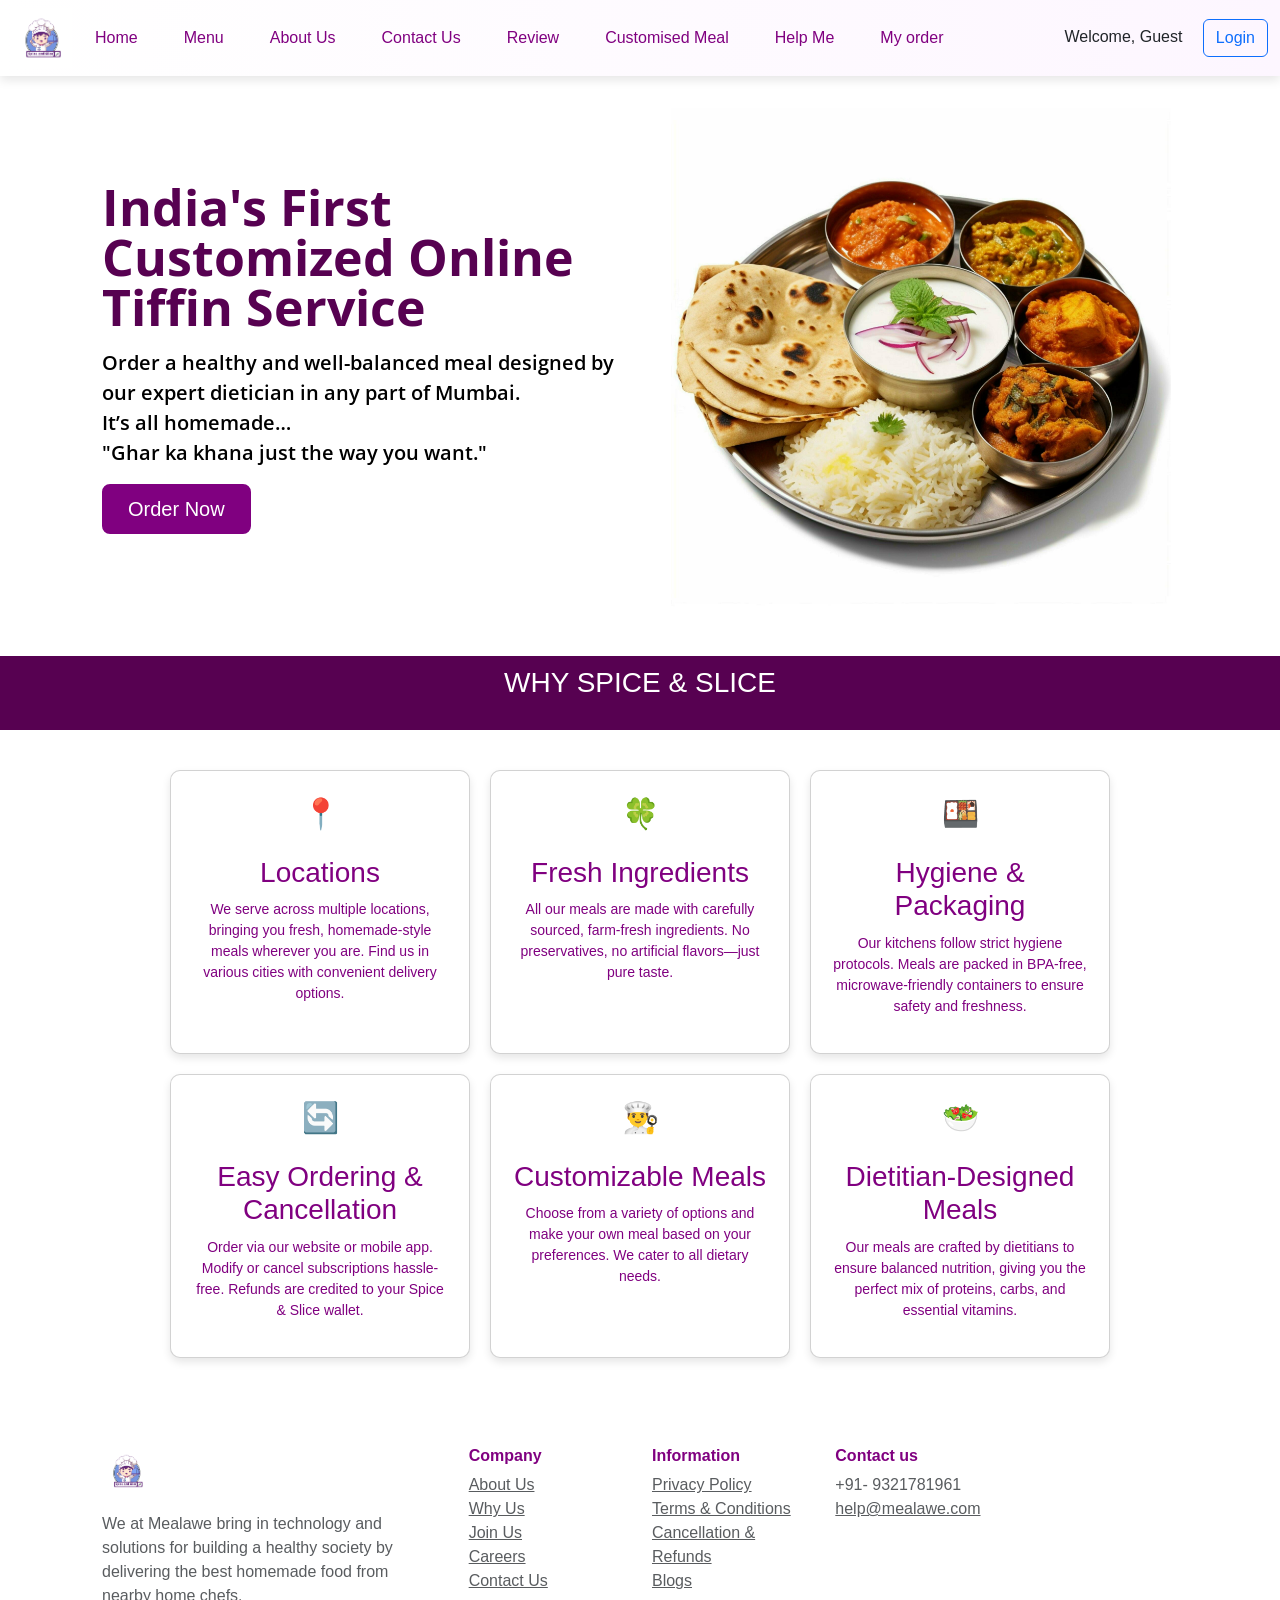
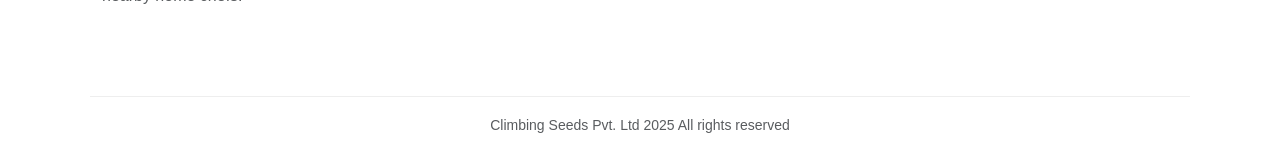
<file: index.html>
<!DOCTYPE html>
<html lang="en">
<head>
    <meta charset="UTF-8">
    <meta name="viewport" content="width=device-width, initial-scale=1.0">
    <title>Tiffin Service</title>
    <link rel="stylesheet" href="styles.css">
     <link rel="stylesheet" href="https://fonts.googleapis.com/css?family=Tangerine">
  
    <link href="https://cdn.jsdelivr.net/npm/bootstrap@5.3.3/dist/css/bootstrap.min.css" rel="stylesheet" integrity="sha384-QWTKZyjpPEjISv5WaRU9OFeRpok6YctnYmDr5pNlyT2bRjXh0JMhjY6hW+ALEwIH" crossorigin="anonymous">
    <script src="https://cdn.jsdelivr.net/npm/bootstrap@5.3.3/dist/js/bootstrap.bundle.min.js" integrity="sha384-YvpcrYf0tY3lHB60NNkmXc5s9fDVZLESaAA55NDzOxhy9GkcIdslK1eN7N6jIeHz" crossorigin="anonymous"></script>
    <link href="https://fonts.googleapis.com/css2?family=Poppins:wght@700&display=swap" rel="stylesheet">
    <link rel="preconnect" href="https://fonts.googleapis.com">
    <link rel="preconnect" href="https://fonts.gstatic.com" crossorigin>
    <link href="https://fonts.googleapis.com/css2?family=Open+Sans:ital,wght@0,300..800;1,300..800&display=swap" rel="stylesheet">
    <link rel="preconnect" href="https://fonts.googleapis.com">
    <link rel="preconnect" href="https://fonts.gstatic.com" crossorigin>
    <link href="https://fonts.googleapis.com/css2?family=Open+Sans:ital,wght@0,300..800;1,300..800&family=Roboto+Mono:ital,wght@0,100..700;1,100..700&display=swap" rel="stylesheet">
    <link rel="stylesheet" href="Aboutus.css">
  

 <style>
      body {
          overflow-x: hidden;
      }
      .custom-heading {
    font-family: 'Tangerine', sans-serif !important; /* Use the imported Google Font */
    color: purple !important; /* Change font color to purple */
    font-size: 50px;

}
      .welcome-container {
          position: fixed;
          top: 20%;
          left: -100%;
          font-size: 3rem;
          font-weight: bold;
          color: #FF6347;
          text-shadow: 0 0 10px #FFD700, 0 0 20px #FFD700;
          animation: slideIn 3s forwards, sparkle 2s infinite alternate;
          z-index: 9999;
      }

      #headline{
    color: #570151 !important;
    font-family: "Open Sans", sans-serif !important;


      }

      #description{
        color: #000000 !important;
        font-weight:600 !important;
        font-family: "Open Sans", sans-serif !important;

      }
    
.navbar-nav .nav-link {
    transition: all 0.3s ease-in-out; /* Smooth transition */
    padding: 8px 15px; /* Slightly increase padding for smoother effect */
    border-radius: 8px; /* Rounded corners for hover effect */
    font-weight: 500 !important;

}

.navbar-nav .nav-link:hover {
    background-color: #570151; /* Background color on hover */
    color: #fff !important; /* Text color on hover */
    transform: scale(1.1); /* Enlarges the link */
}
/* 
      @keyframes slideIn {
          to {
              left: 10%;
          }
      }

      @keyframes sparkle {
          0% {
              text-shadow: 0 0 5px #FFD700;
          }
          100% {
              text-shadow: 0 0 20px #FFD700, 0 0 40px #FFA500;
          }
      }

      .slide-in {
          opacity: 0;
          transform: translateX(-100px);
          animation: slideText 1s ease-out forwards;
      }

      @keyframes slideText {
          to {
              opacity: 1;
              transform: translateX(0);
          }
      } */
       .fixed-top{
        background-image:linear-gradient(to right, rgb(255, 255, 255), rgb(253, 246, 255));

       }
  </style>
</head>
<body>
 <!-- navbar -->
  <!-- Navbar -->
  <nav class="navbar navbar-expand-md navbar-dark bg-light fixed-top">
    <div class="container-fluid">
        <a class="logo"><img src="logo.png" alt="" class="img-fluid" height="50px"></a>
        <button class="navbar-toggler" type="button" data-bs-toggle="collapse" >
            <span class="navbar-toggler-icon"></span>
        </button>
        <div class="collapse navbar-collapse" id="navbarsExample04">
            <ul class="navbar-nav me-auto mb-2 mb-md-0">
                <li class="nav-item"><a class="nav-link" href="index.html">Home</a></li>
                <li class="nav-item"><a class="nav-link" href="fetch.php">Menu</a></li>
                <li class="nav-item"><a class="nav-link" href="#about">About Us</a></li>
                <li class="nav-item"><a class="nav-link" href="contactUs.html">Contact Us</a></li>
                <li class="nav-item"><a class="nav-link" href="save_review.php">Review</a></li>
                <li class="nav-item"><a class="nav-link" href="customised.php">Customised Meal</a></li>
                <li class="nav-item"><a class="nav-link" href="chatbot.html">Help Me</a></li>
                <li class="nav-item"><a class="nav-link" href="myorders.php">My order</a></li>

            </ul>
            <div id="user-info">
              <span id="user-name" class="me-3"></span>
              <a id="logout-btn" class="btn btn-outline-danger round-button" style="display: none; color: red !important" href="logout.php" >Logout</a>
              <button id="login-btn" class="btn btn-outline-primary round-button" onclick="location.href='login.html'">Login</button>
          </div>          
        </div>
    </div>
</nav>
  
  <!-- main -->

  <div class="container body-content">
    <div class="row flex-lg-row-reverse align-items-center g-5 py-5">
        <div class="col-10 col-sm-8 col-lg-6">
            <img src="mainpage.jpg" class="d-block mx-lg-auto img-fluid" alt="Tiffin Service" width="500" height="500">
        </div>
        <div class="col-lg-6">
            <h1 class="display-5 fw-bold text-body-emphasis lh-1 mb-3 custom-heading slide-in" id="headline">India's First Customized Online Tiffin Service</h1>
            <p class="lead custom-lead slide-in" id="description">Order a healthy and well-balanced meal designed by our expert dietician in any part of Mumbai. <br> It’s all homemade… <br>"Ghar ka khana just the way you want."</p>
            <div class="d-grid gap-2 d-md-flex justify-content-md-start slide-in">
                <button type="button" class="btn btn-primary btn-lg px-4 me-md-2">Order Now</button>
            </div>
        </div>
    </div>
</div>

<!-- Aboutus -->
<div class="top-banner3" id="about">
    <h2>WHY SPICE & SLICE</h2>
</div>
<section class="why-section">
    
    <div class="container">
        <div class="card">
            <div class="icon">📍</div>
            <h3>Locations</h3>
            <p>We serve across multiple locations, bringing you fresh, homemade-style meals wherever you are. Find us in various cities with convenient delivery options.</p>
        </div>
        <div class="card">
            <div class="icon">🍀</div>
            <h3>Fresh Ingredients</h3>
            <p>All our meals are made with carefully sourced, farm-fresh ingredients. No preservatives, no artificial flavors—just pure taste.</p>
        </div>
        <div class="card">
            <div class="icon">🍱</div>
            <h3>Hygiene & Packaging</h3>
            <p>Our kitchens follow strict hygiene protocols. Meals are packed in BPA-free, microwave-friendly containers to ensure safety and freshness.</p>
        </div>
        <div class="card">
            <div class="icon">🔄</div>
            <h3>Easy Ordering & Cancellation</h3>
            <p>Order via our website or mobile app. Modify or cancel subscriptions hassle-free. Refunds are credited to your Spice & Slice wallet.</p>
        </div>
        <div class="card">
            <div class="icon">👨‍🍳</div>
            <h3>Customizable Meals</h3>
            <p>Choose from a variety of options and make your own meal based on your preferences. We cater to all dietary needs.</p>
        </div>
        <div class="card">
            <div class="icon">🥗</div>
            <h3>Dietitian-Designed Meals</h3>
            <p>Our meals are crafted by dietitians to ensure balanced nutrition, giving you the perfect mix of proteins, carbs, and essential vitamins.</p>
        </div>
    </div>
</section>




<footer class="bg-white pt-5">
  <div class="container">
    <div class="row">
      <!-- Left Column: Logo + Short Description -->
      <div class="col-md-4 mb-4">
        <!-- Logo + Tagline -->
        <div class="d-flex align-items-center mb-3">
          <!-- Replace 'logo.png' with your actual logo path -->
          <img 
            src="logo.png" 
            alt="mealawe logo" 
            style="width: 50px; height: auto; margin-right: 10px;"
          />
          
        </div>

        <!-- Company Description -->
        <p class="text-muted" style="max-width: 300px;">
          We at Mealawe bring in technology and solutions for building a healthy society 
          by delivering the best homemade food from nearby home chefs.
        </p>

        <!-- Social Icons (optional) -->
        <div>
          <!-- Replace # with your social links -->
          <a href="#" class="text-muted me-3">
            <i class="fab fa-facebook-f"></i>
          </a>
          <a href="#" class="text-muted me-3">
            <i class="fab fa-twitter"></i>
          </a>
          <a href="#" class="text-muted me-3">
            <i class="fab fa-instagram"></i>
          </a>
          <a href="#" class="text-muted">
            <i class="fab fa-linkedin-in"></i>
          </a>
        </div>
      </div>

      <!-- Middle Column 1: Company Links -->
      <div class="col-md-2 mb-4">
        <h6 class="fw-bold" style="color: #333;">Company</h6>
        <ul class="list-unstyled">
          <li><a href="#" class="text-muted">About Us</a></li>
          <li><a href="#" class="text-muted">Why Us</a></li>
          <li><a href="#" class="text-muted">Join Us</a></li>
          <li><a href="#" class="text-muted">Careers</a></li>
          <li><a href="#" class="text-muted">Contact Us</a></li>
          
        </ul>
      </div>

      <!-- Middle Column 2: Information -->
      <div class="col-md-2 mb-4">
        <h6 class="fw-bold" style="color: #333;">Information</h6>
        <ul class="list-unstyled">
          <li><a href="#" class="text-muted">Privacy Policy</a></li>
          <li><a href="#" class="text-muted">Terms &amp; Conditions</a></li>
          <li><a href="#" class="text-muted">Cancellation &amp; Refunds</a></li>
          <li><a href="#" class="text-muted">Blogs</a></li>
        </ul>
      </div>

      <!-- Middle Column 3: Contact Us -->
      <div class="col-md-2 mb-4">
        <h6 class="fw-bold" style="color: #333;">Contact us</h6>
        <ul class="list-unstyled">
          <li class="text-muted">+91- 9321781961</li>
          <li>
            <a href="" class="text-muted">
              help@mealawe.com
            </a>
          </li>
        </ul>
      </div>

      

    <!-- Footer Bottom -->
    <div class="text-center py-3 mt-4" style="border-top: 1px solid #eee;">
      <small class="text-muted">
        Climbing Seeds Pvt. Ltd 2025 All rights reserved
      </small>
    </div>
  </div>

  
</footer>
<script type="module">
  document.addEventListener("DOMContentLoaded", async () => {
    const userInfo = await fetchUserDetails();
    const userNameElement = document.getElementById("user-name");
    const loginBtn = document.getElementById("login-btn");
    const logoutBtn = document.getElementById("logout-btn");

    // If the user is logged in, show their name, otherwise show "Guest"
    if (userInfo && userInfo.name) {
      userNameElement.textContent = `Welcome, ${userInfo.name}`;
      loginBtn.style.display = 'none';
      logoutBtn.style.display = 'inline-block';
    } else {
      userNameElement.textContent = "Welcome, Guest";
      loginBtn.style.display = 'inline-block';
      logoutBtn.style.display = 'none';
    }

    // Logout functionality
    logoutBtn.addEventListener("click", () => {
      clearUserSession();
      window.location.href = "login.html"; // Redirect to login page after logout
    });
  });

  // Function to fetch user details from the backend (getUserDetails.php)
  async function fetchUserDetails() {
    try {
      const response = await fetch('getUserDetails.php');
      const data = await response.json();
      return data;
    } catch (error) {
      console.error('Error fetching user details:', error);
      return null;
    }
  }

  // Utility to clear session (logout action)
  function clearUserSession() {
    localStorage.removeItem("user");
  }
</script>
</body>
</html>
</file>
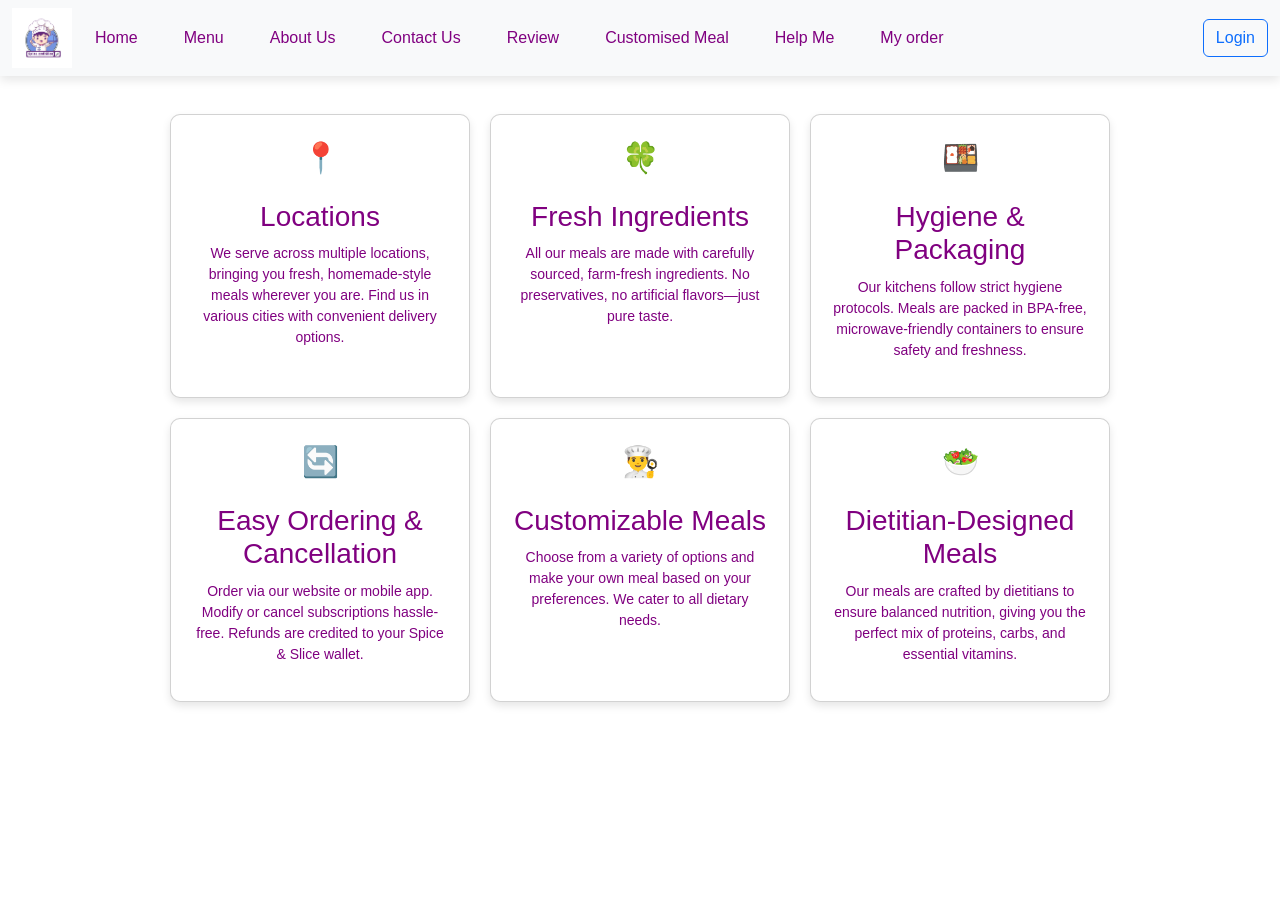
<file: aboutUs.html>
<!DOCTYPE html>
<html lang="en">
<head>
    <meta charset="UTF-8">
    <meta name="viewport" content="width=device-width, initial-scale=1.0">
    <title>Tiffin Service</title>
    <link rel="stylesheet" href="styles.css">
    <link href="https://cdn.jsdelivr.net/npm/bootstrap@5.3.3/dist/css/bootstrap.min.css" rel="stylesheet" integrity="sha384-QWTKZyjpPEjISv5WaRU9OFeRpok6YctnYmDr5pNlyT2bRjXh0JMhjY6hW+ALEwIH" crossorigin="anonymous">
    <script src="https://cdn.jsdelivr.net/npm/bootstrap@5.3.3/dist/js/bootstrap.bundle.min.js" integrity="sha384-YvpcrYf0tY3lHB60NNkmXc5s9fDVZLESaAA55NDzOxhy9GkcIdslK1eN7N6jIeHz" crossorigin="anonymous"></script>
    <link rel="stylesheet" href="Aboutus.css">
</head>
<body>

    <nav class="navbar navbar-expand-md navbar-dark bg-light fixed-top">
        <div class="container-fluid">
            <a class="logo"><img src="logo.png" alt="" class="img-fluid" height="50px"></a>
            <button class="navbar-toggler" type="button" data-bs-toggle="collapse" >
                <span class="navbar-toggler-icon"></span>
            </button>
            <div class="collapse navbar-collapse" id="navbarsExample04">
                <ul class="navbar-nav me-auto mb-2 mb-md-0">
                    <li class="nav-item"><a class="nav-link" href="index.html">Home</a></li>
                    <li class="nav-item"><a class="nav-link" href="fetch.php">Menu</a></li>
                    <li class="nav-item"><a class="nav-link" href="aboutUs.html">About Us</a></li>
                    <li class="nav-item"><a class="nav-link" href="contactUs.html">Contact Us</a></li>
                    <li class="nav-item"><a class="nav-link" href="save_review.php">Review</a></li>
                    <li class="nav-item"><a class="nav-link" href="customised.php">Customised Meal</a></li>
                    <li class="nav-item"><a class="nav-link" href="chatbot.html">Help Me</a></li>
                    <li class="nav-item"><a class="nav-link" href="myorders.php">My order</a></li>
    
                </ul>
                <div id="user-info">
                  <span id="user-name" class="me-3"></span>
                  <a id="logout-btn" class="btn btn-outline-danger round-button" style="display: none; color: red !important" href="logout.php" >Logout</a>
                  <button id="login-btn" class="btn btn-outline-primary round-button" onclick="location.href='login.html'">Login</button>
              </div>          
            </div>
        </div>
    </nav>
<!-- Third page -->
<div class="top-banner3" id="page3">
    <h2>WHY SPICE & SLICE</h2>
</div>
<section class="why-section">
    
    <div class="container">
        <div class="card">
            <div class="icon">📍</div>
            <h3>Locations</h3>
            <p>We serve across multiple locations, bringing you fresh, homemade-style meals wherever you are. Find us in various cities with convenient delivery options.</p>
        </div>
        <div class="card">
            <div class="icon">🍀</div>
            <h3>Fresh Ingredients</h3>
            <p>All our meals are made with carefully sourced, farm-fresh ingredients. No preservatives, no artificial flavors—just pure taste.</p>
        </div>
        <div class="card">
            <div class="icon">🍱</div>
            <h3>Hygiene & Packaging</h3>
            <p>Our kitchens follow strict hygiene protocols. Meals are packed in BPA-free, microwave-friendly containers to ensure safety and freshness.</p>
        </div>
        <div class="card">
            <div class="icon">🔄</div>
            <h3>Easy Ordering & Cancellation</h3>
            <p>Order via our website or mobile app. Modify or cancel subscriptions hassle-free. Refunds are credited to your Spice & Slice wallet.</p>
        </div>
        <div class="card">
            <div class="icon">👨‍🍳</div>
            <h3>Customizable Meals</h3>
            <p>Choose from a variety of options and make your own meal based on your preferences. We cater to all dietary needs.</p>
        </div>
        <div class="card">
            <div class="icon">🥗</div>
            <h3>Dietitian-Designed Meals</h3>
            <p>Our meals are crafted by dietitians to ensure balanced nutrition, giving you the perfect mix of proteins, carbs, and essential vitamins.</p>
        </div>
    </div>
</section>
</file>
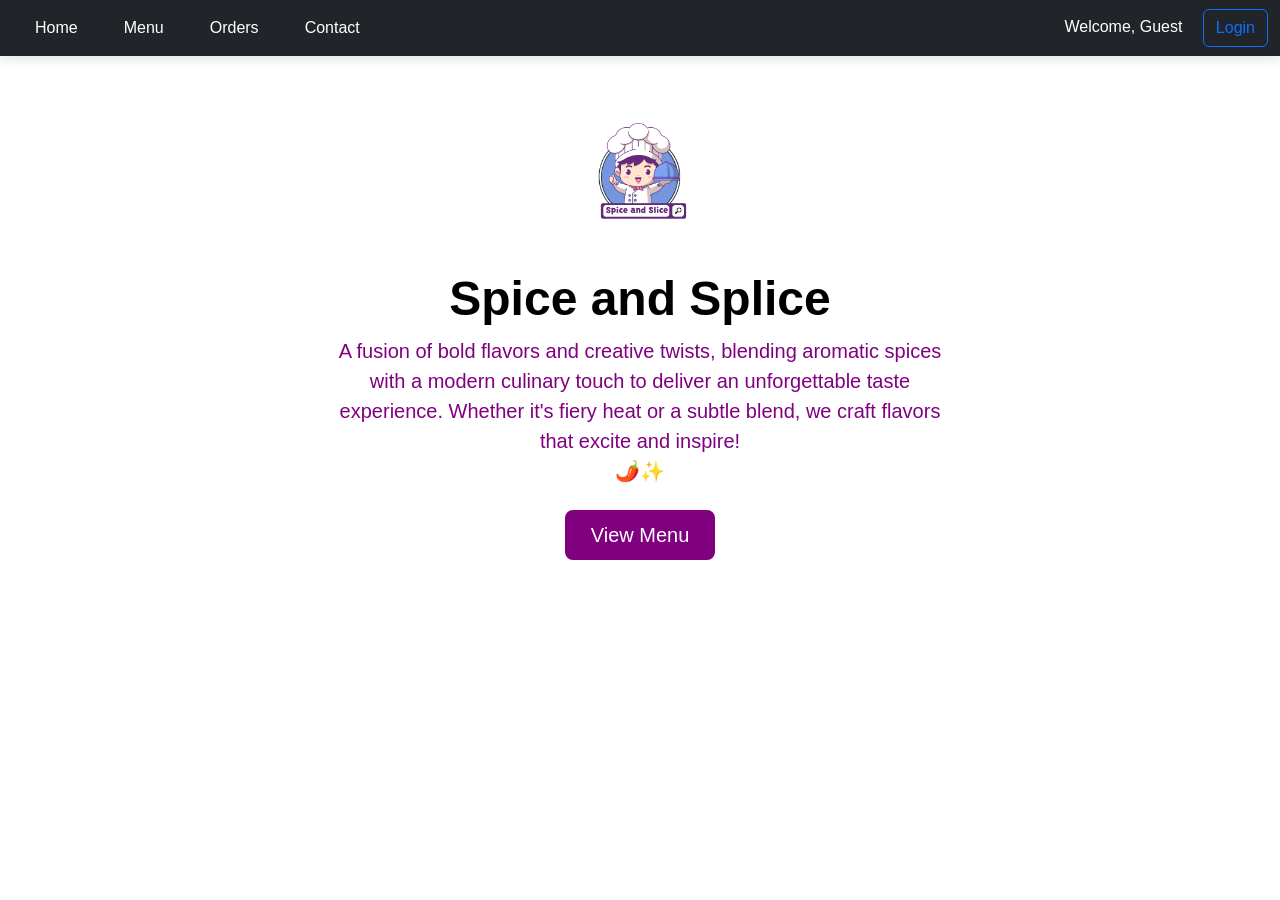
<file: admin.html>
<!DOCTYPE html>
<html lang="en">
<head>
    <meta charset="UTF-8">
    <meta name="viewport" content="width=device-width, initial-scale=1.0">
    <title>admin</title>
    <link href="https://cdn.jsdelivr.net/npm/bootstrap@5.3.3/dist/css/bootstrap.min.css" rel="stylesheet" integrity="sha384-QWTKZyjpPEjISv5WaRU9OFeRpok6YctnYmDr5pNlyT2bRjXh0JMhjY6hW+ALEwIH" crossorigin="anonymous">
    <link rel="stylesheet" href="styles.css">
    <style>
     .navbar-nav .nav-link {
    color: #fff !important; /* Text color changed to white */
    transition: all 0.3s ease-in-out;
    padding: 8px 15px;
    border-radius: 8px;
    font-weight: 500 !important;
}

.navbar-nav .nav-link:hover {
    background-color: #570151; /* Background color on hover */
    color: #fff !important; /* Text color remains white on hover */
    transform: scale(1.1);
}

li {
    color: #fff !important; /* Ensures list items also remain white */
}
#user-name {
    color: #fff !important;  /* Text color changed to white */
    font-weight: 500;        /* Slightly bold for better visibility */
}

    </style>
</head>
<body>
  <nav class="navbar navbar-expand-md navbar-dark bg-dark fixed-top">
    <div class="container-fluid">
        <button class="navbar-toggler" type="button" data-bs-toggle="collapse" >
            <span class="navbar-toggler-icon"></span>
        </button>
        <div class="collapse navbar-collapse" id="navbarsExample04">
            <ul class="navbar-nav me-auto mb-2 mb-md-0">
                <li class="nav-item"><a class="nav-link" href="index.html">Home</a></li>
                <li class="nav-item"><a class="nav-link" href="imageup.html">Menu</a></li>
                <li class="nav-item"><a class="nav-link" href="orderDetails.php"> Orders</a></li>
                <li class="nav-item"><a class="nav-link" href="displayContact.php"> Contact </a></li>



            </ul>
            <div id="user-info">
              <span id="user-name" class="me-3"></span>
              <a id="logout-btn" class="btn btn-outline-danger round-button" style="display: none; color: red !important" href="logout.php" >Logout</a>
              <button id="login-btn" class="btn btn-outline-primary round-button" onclick="location.href='login.html'">Login</button>
          </div>          
        </div>
    </div>
</nav>

      <div class="px-4 py-5 my-5 text-center">
        <img class="d-block mx-auto mb-4" src="logo.png" alt="" width="150" height="150">
        <h1 class="display-5 fw-bold text-body-emphasis">Spice and Splice</h1>
        <div class="col-lg-6 mx-auto">
          <p class="lead mb-4"> A fusion of bold flavors and creative twists, blending aromatic spices with a modern culinary touch to deliver an unforgettable taste experience. Whether it's fiery heat or a subtle blend, we craft flavors that excite and inspire! <br> 🌶️✨</p>
          <div class="d-grid gap-2 d-sm-flex justify-content-sm-center">
            <a type="button" class="btn btn-primary btn-lg px-4 gap-3" href="imageup.html">View Menu</a>
          </div>
        </div>
      </div>
      <script src="https://cdn.jsdelivr.net/npm/bootstrap@5.3.3/dist/js/bootstrap.bundle.min.js" integrity="sha384-YvpcrYf0tY3lHB60NNkmXc5s9fDVZLESaAA55NDzOxhy9GkcIdslK1eN7N6jIeHz" crossorigin="anonymous"></script>
      <script type="module">
        document.addEventListener("DOMContentLoaded", async () => {
          const userInfo = await fetchUserDetails();
          const userNameElement = document.getElementById("user-name");
          const loginBtn = document.getElementById("login-btn");
          const logoutBtn = document.getElementById("logout-btn");
      
          // If the user is logged in, show their name, otherwise show "Guest"
          if (userInfo && userInfo.name) {
            userNameElement.textContent = `Welcome, ${userInfo.name}`;
            loginBtn.style.display = 'none';
            logoutBtn.style.display = 'inline-block';
          } else {
            userNameElement.textContent = "Welcome, Guest";
            loginBtn.style.display = 'inline-block';
            logoutBtn.style.display = 'none';
          }
      
          // Logout functionality
          logoutBtn.addEventListener("click", () => {
            clearUserSession();
            window.location.href = "login.html"; // Redirect to login page after logout
          });
        });
      
        // Function to fetch user details from the backend (getUserDetails.php)
        async function fetchUserDetails() {
          try {
            const response = await fetch('getUserDetails.php');
            const data = await response.json();
            return data;
          } catch (error) {
            console.error('Error fetching user details:', error);
            return null;
          }
        }
      
        // Utility to clear session (logout action)
        function clearUserSession() {
          localStorage.removeItem("user");
        }
      </script>
    </body>
</html>
</file>
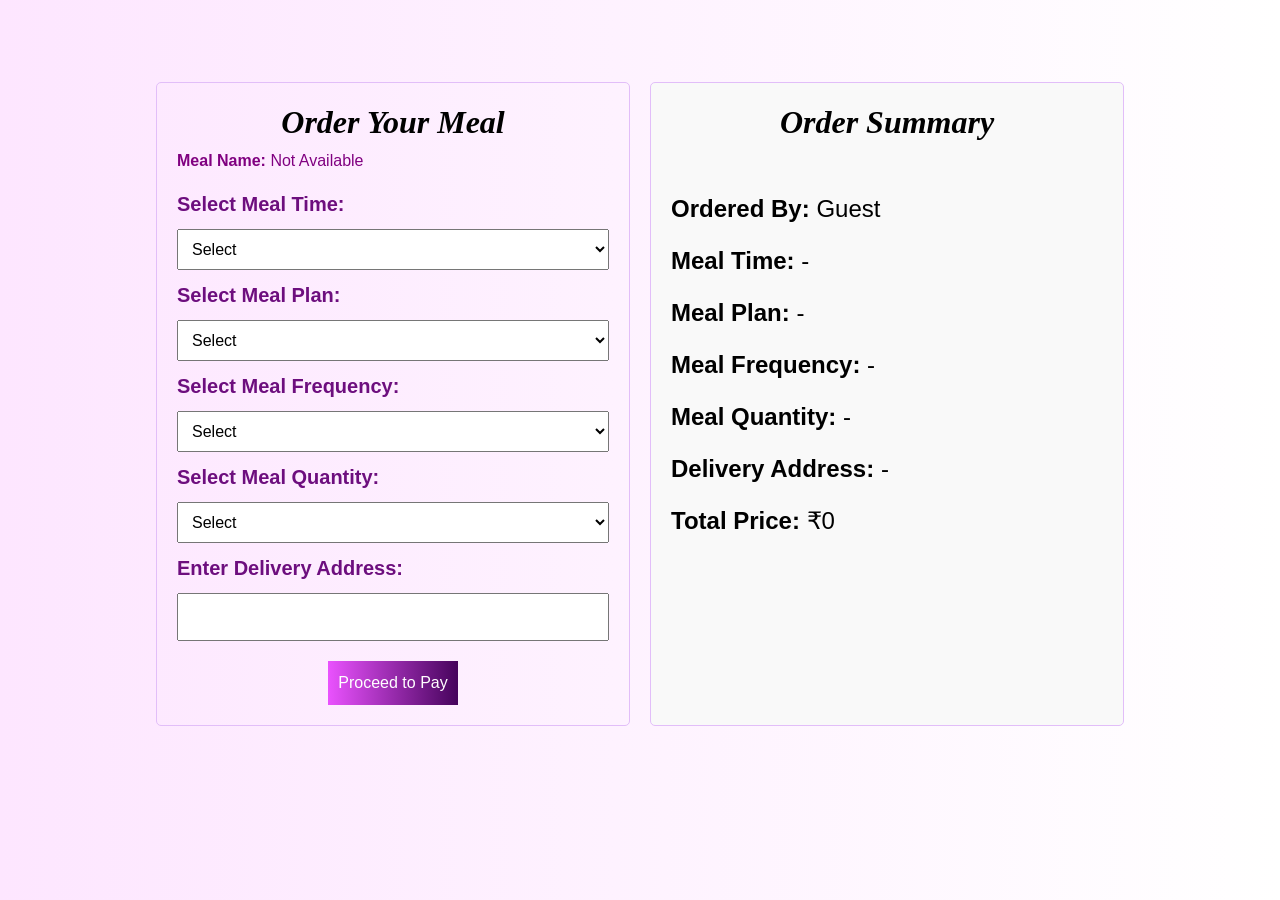
<file: mealorder.html>
<!DOCTYPE html>
<html lang="en">
<head>
    <meta charset="UTF-8">
    <meta name="viewport" content="width=device-width, initial-scale=1.0">
    <title>Meal Order</title>
    <link rel="stylesheet" href="styles.css">
    <link href="https://cdn.jsdelivr.net/npm/bootstrap@5.3.3/dist/css/bootstrap.min.css" rel="stylesheet" integrity="sha384-QWTKZyjpPEjISv5WaRU9OFeRpok6YctnYmDr5pNlyT2bRjXh0JMhjY6hW+ALEwIH" crossorigin="anonymous">
    <script src="https://cdn.jsdelivr.net/npm/bootstrap@5.3.3/dist/js/bootstrap.bundle.min.js" integrity="sha384-YvpcrYf0tY3lHB60NNkmXc5s9fDVZLESaAA55NDzOxhy9GkcIdslK1eN7N6jIeHz" crossorigin="anonymous"></script>

    <style>
        body { font-family: Arial, sans-serif; display: flex; justify-content: center; padding: 20px; background-image: linear-gradient(to left, white,rgb(253, 230, 255)); }
        .container { display: flex; width: 80%; gap: 20px; }
        .form-container, .summary-container { flex: 1; padding: 20px; border: 1px solid #e2bef9; border-radius: 5px; box-shadow: #050006 5px ; }
        .summary-container { background: #f9f9f9; }
        .summary-container p { font-size: x-large; }
        .summary-container .items { margin-top: 50px; }
        select, input { width: 100%; padding: 10px; margin: 10px 0; }
        button { padding: 10px; background: blue; color: white; border: none; cursor: pointer; }
        .top-container { margin-top: 5% !important; }
        .buttonL { margin-top: 10px; background-image: linear-gradient(to right, #ea52fe, #46045c); }
        h2 { color: #000000 !important; font-style: italic; font-family: Cambria, Cochin, Georgia, Times, 'Times New Roman', serif; font-weight: 800 !important; }
        label { color: #6d0e7e !important; font-weight: 600;font-size: 20px; }
        .items p{ color: #000000 !important; font-family: 'Trebuchet MS', 'Lucida Sans Unicode', 'Lucida Grande', 'Lucida Sans', Arial, sans-serif !important;}
    </style>
</head>
<body>
    <div class="container top-container">
        <div class="form-container">
            <h2>Order Your Meal</h2>
            <p><strong>Meal Name:</strong> <span id="mealName">-</span></p>
            <form id="mealOrderForm" action="payscript.php" method="POST">
                <input type="hidden" id="amount" name="amount" value="0"> 
                <input type="hidden" id="mealNameInput" name="mealName" value="">
                <input type="hidden" id="usernameInput" name="username" value="">

                <label>Select Meal Time:</label>
                <select id="mealTime" name="mealTime" required onchange="updateSummary()">
                    <option value="">Select</option>
                    <option value="Lunch">Lunch</option>
                    <option value="Dinner">Dinner</option>
                </select>

                <label>Select Meal Plan:</label>
                <select id="mealPlan" name="mealPlan" required onchange="updateSummary()">
                    <option value="">Select</option>
                    <option value="3 Days">3 Days</option>
                    <option value="1 Week">1 Week</option>
                    <option value="2 Weeks">2 Weeks</option>
                    <option value="1 Month">1 Month</option>
                </select>

                <label>Select Meal Frequency:</label>
                <select id="mealFrequency" name="mealFrequency" required onchange="updateSummary()">
                    <option value="">Select</option>
                    <option value="Monday to Friday">Monday to Friday</option>
                    <option value="Monday to Saturday">Monday to Saturday</option>
                </select>

                <label>Select Meal Quantity:</label>
                <select id="mealQuantity" name="mealQuantity" required onchange="updateSummary()">
                    <option value="">Select</option>
                    <option value="1">1</option>
                    <option value="2">2</option>
                    <option value="3">3</option>
                </select>
                <label>Enter Delivery Address:</label>
<input type="text" id="addressInput" name="address" required onchange="updateSummary()">

                <center>
                    <button type="submit" class="buttonL">Proceed to Pay</button>
                </center>
            </form>
        </div>

        <div class="summary-container">
            <h2>Order Summary</h2>
            <div class="items">
                <p><strong>Ordered By:</strong> <span id="username">-</span></p>
                <p><strong>Meal Time:</strong> <span id="summaryMealTime">-</span></p>
                <p><strong>Meal Plan:</strong> <span id="summaryMealPlan">-</span></p>
                <p><strong>Meal Frequency:</strong> <span id="summaryMealFrequency">-</span></p>
                <p><strong>Meal Quantity:</strong> <span id="summaryMealQuantity">-</span></p>
                <p><strong>Delivery Address:</strong> <span id="summaryAddress">-</span></p>
                <p><strong>Total Price:</strong> ₹<span id="totalPrice">0</span></p>
            </div>
        </div>
    </div>

    <script>
        function loadMealData() {
            const urlParams = new URLSearchParams(window.location.search);
            const mealName = urlParams.get('name') || "Not Available";
            const username = urlParams.get('username') || "Guest";

            document.getElementById('mealName').textContent = mealName;
            document.getElementById('mealNameInput').value = mealName;
            document.getElementById('username').textContent = username;
            document.getElementById('usernameInput').value = username;
        }

        function updateSummary() {
            document.getElementById('summaryMealTime').textContent = document.getElementById('mealTime').value || "-";
            document.getElementById('summaryMealPlan').textContent = document.getElementById('mealPlan').value || "-";
            document.getElementById('summaryMealFrequency').textContent = document.getElementById('mealFrequency').value || "-";
            document.getElementById('summaryMealQuantity').textContent = document.getElementById('mealQuantity').value || "-";
            document.getElementById('summaryAddress').textContent = document.getElementById('addressInput').value || "-";

            updatePrice();
        }

        function updatePrice() {
            const urlParams = new URLSearchParams(window.location.search);
            const mealPlan = document.getElementById('mealPlan').value;
            const quantity = parseInt(document.getElementById('mealQuantity').value) || 1;

            const planPrices = {
                "3 Days": urlParams.get('threeday'),
                "1 Week": urlParams.get('oneweek'),
                "2 Weeks": urlParams.get('twoweek'),
                "1 Month": urlParams.get('onemonth')
            };

            const pricePerPlan = parseFloat(planPrices[mealPlan]) || 0;
            const totalPrice = pricePerPlan * quantity;

            document.getElementById('totalPrice').textContent = totalPrice;
            document.getElementById('amount').value = totalPrice;
        }

        window.onload = function () {
            loadMealData();
        };
    </script>
</body>
</html>
</file>
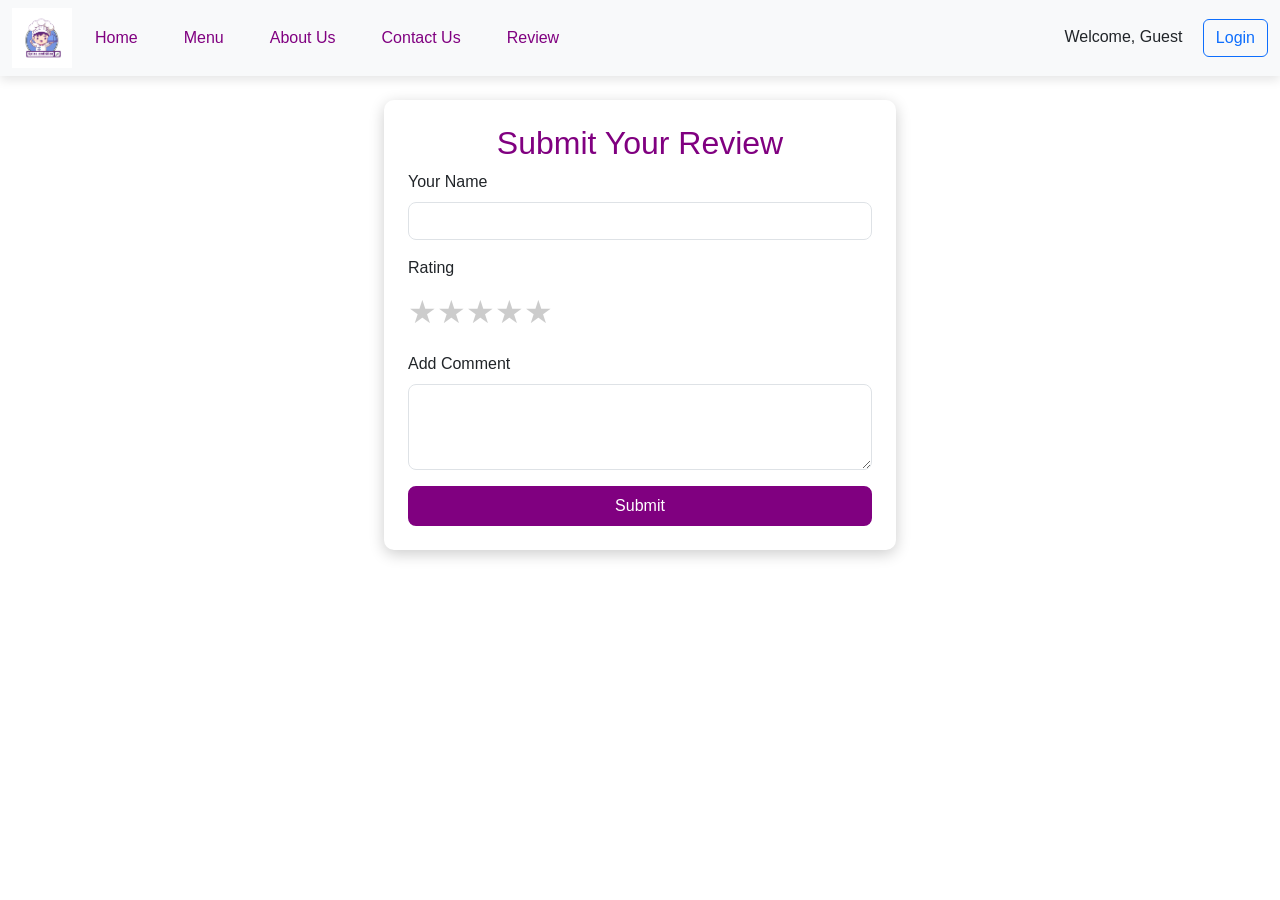
<file: review.html>
<!DOCTYPE html>
<html lang="en">
<head>
    <meta charset="UTF-8">
    <meta name="viewport" content="width=device-width, initial-scale=1.0">
    <title>Tiffin Service</title>
    <link rel="stylesheet" href="styles.css">
    <link href="https://cdn.jsdelivr.net/npm/bootstrap@5.3.3/dist/css/bootstrap.min.css" rel="stylesheet">
    <script src="https://cdn.jsdelivr.net/npm/bootstrap@5.3.3/dist/js/bootstrap.bundle.min.js"></script>
    <style>
        body {
            overflow-x: hidden;
        }

        .review-container {
            display: flex;
            flex-direction: row;
            gap: 2rem;
            margin-top: 100px;
        }

        .review-form, .review-display {
            flex: 1;
            box-shadow: 0 4px 15px rgba(0, 0, 0, 0.2);
            padding: 1.5rem;
            border-radius: 10px;
        }

        .review-form {
    position: fixed;
    left: 50%;
    transform: translateX(-50%);
    width: 40%;
    align-items: center;
    justify-content: center;
}


        .review-display {
            margin-left: 45%;
            margin-right: 2rem;
        }

        @media (max-width: 768px) {
            .review-container {
                flex-direction: column;
            }

            .review-form, .review-display {
                position: relative;
                width: 100%;
                margin-left: 0;
                margin-right: 0;
            }
        }

        .stars {
            display: flex;
            cursor: pointer;
        }

        .star {
            font-size: 2rem;
            color: #ccc;
        }

        .star.active {
            color: #FFD700;
        }

        .form-control {
            border-radius: 8px;
        }

        .btn-primary {
            display: block;
            width: 100%;
            border-radius: 8px;
        }
    </style>
</head>
<body>

    <nav class="navbar navbar-expand-md navbar-dark bg-light fixed-top">
        <div class="container-fluid">
            <a class="logo"><img src="logo.png" alt="" class="img-fluid" height="50px"></a>
            <button class="navbar-toggler" type="button" data-bs-toggle="collapse" >
                <span class="navbar-toggler-icon"></span>
            </button>
            <div class="collapse navbar-collapse" id="navbarsExample04">
                <ul class="navbar-nav me-auto mb-2 mb-md-0">
                    <li class="nav-item"><a class="nav-link" href="index.html">Home</a></li>
                    <li class="nav-item"><a class="nav-link" href="fetch.php">Menu</a></li>
                    <li class="nav-item"><a class="nav-link" href="#about">About Us</a></li>
                    <li class="nav-item"><a class="nav-link" href="contactUs.html">Contact Us</a></li>
                    <li class="nav-item"><a class="nav-link" href="save_review.php">Review</a></li>
                </ul>
                <div id="user-info">
                  <span id="user-name" class="me-3"></span>
                  <a id="logout-btn" class="btn btn-outline-danger round-button" style="display: none; color: red !important" href="logout.php" >Logout</a>
                  <button id="login-btn" class="btn btn-outline-primary round-button" onclick="location.href='login.html'">Login</button>
              </div>          
            </div>
        </div>
    </nav>

<div class="review-container">
    <div class="review-form">
        <h2>Submit Your Review</h2>
        <form id="reviewForm" method="POST" action="save_review.php">
            <div class="mb-3">
                <label for="userName" class="form-label">Your Name</label>
                <input type="text" id="userName" class="form-control" name="name" required>
            </div>
            <div class="mb-3">
                <label class="form-label">Rating</label>
                <div class="stars" id="star-rating">
                    <span class="star">&#9733;</span>
                    <span class="star">&#9733;</span>
                    <span class="star">&#9733;</span>
                    <span class="star">&#9733;</span>
                    <span class="star">&#9733;</span>
                </div>
                <input type="hidden" id="rating" name="rating">
            </div>
            <div class="mb-3">
                <label for="comment" class="form-label">Add Comment</label>
                <textarea id="comment" class="form-control" name="comment" rows="3"></textarea>
            </div>
            <button type="submit" class="btn btn-primary">Submit</button>
        </form>
    </div>

   
</div>

<script>
    const stars = document.querySelectorAll('.star');
    const ratingInput = document.getElementById('rating');

    stars.forEach((star, index) => {
        star.addEventListener('click', () => {
            stars.forEach((s, i) => {
                s.classList.toggle('active', i <= index);
            });
            ratingInput.value = index + 1; // Set the rating value
        });
    });
</script>
<script type="module">
  document.addEventListener("DOMContentLoaded", async () => {
    const userInfo = await fetchUserDetails();
    const userNameElement = document.getElementById("user-name");
    const nameInput = document.getElementById("userName"); // For the form
    const loginBtn = document.getElementById("login-btn");
    const logoutBtn = document.getElementById("logout-btn");

    if (userInfo && userInfo.name) {
        userNameElement.textContent = `Welcome, ${userInfo.name}`;
        nameInput.value = userInfo.name; // Auto-fill the name input field
        loginBtn.style.display = 'none';
        logoutBtn.style.display = 'inline-block';
    } else {
        userNameElement.textContent = "Welcome, Guest";
        nameInput.value = ""; // Clear the input field for guests
        loginBtn.style.display = 'inline-block';
        logoutBtn.style.display = 'none';
    }

    logoutBtn.addEventListener("click", async () => {
        await fetch('logout.php', { method: 'POST' });
        clearUserSession();
        window.location.href = "login.html";
    });
});

// Function to fetch user details from the backend
async function fetchUserDetails() {
    try {
        const response = await fetch('getUserDetails.php');
        const data = await response.json();
        return data;
    } catch (error) {
        console.error('Error fetching user details:', error);
        return null;
    }
}

// Utility to clear session (logout action)
function clearUserSession() {
    localStorage.removeItem("user");
}

  </script>
</body>
</html>
</file>
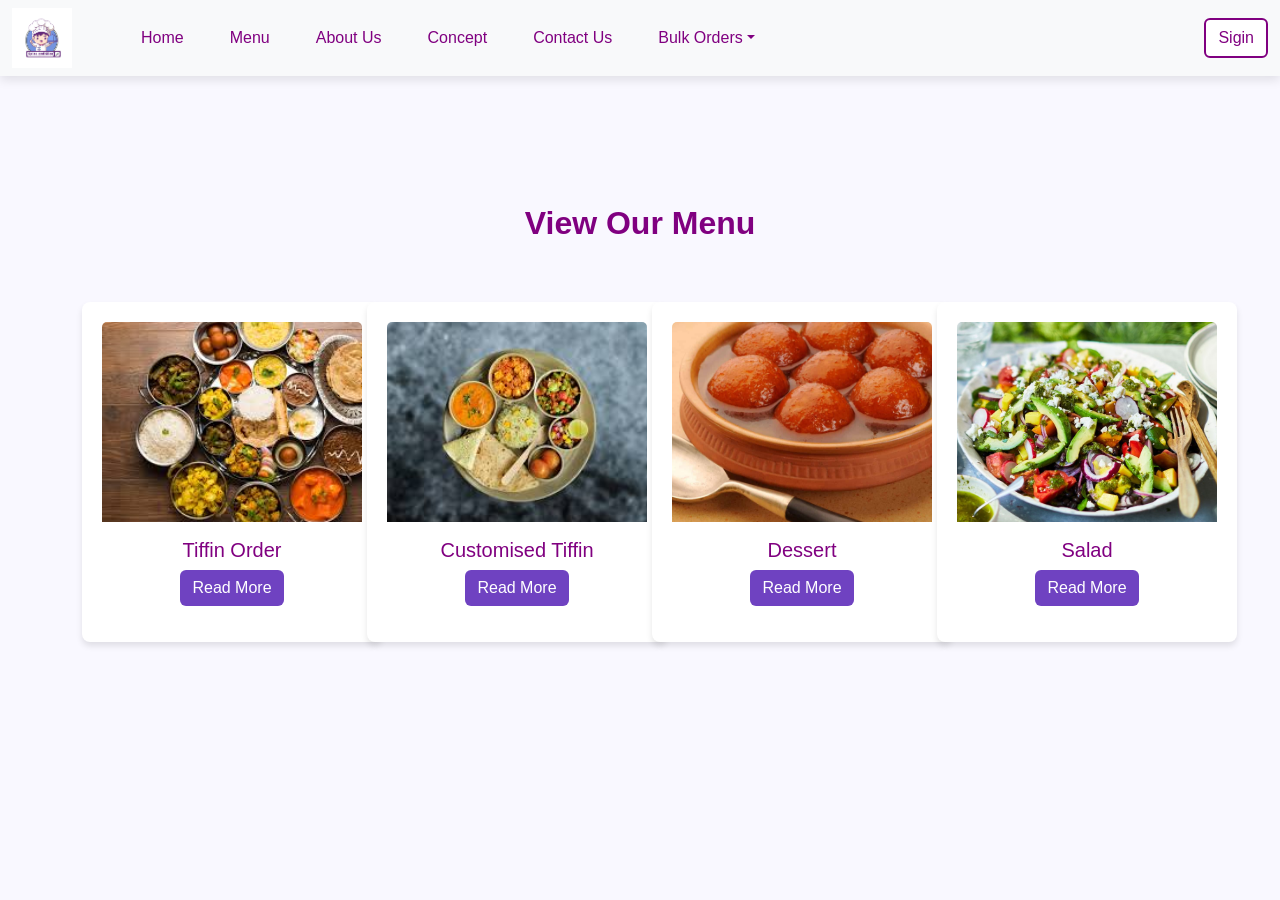
<file: website/menu.html>
<!DOCTYPE html>
<html lang="en">
<head>
  <meta charset="UTF-8">
  <title>View Our Menu</title>
  
  <!-- Custom Stylesheets -->
  <link rel="stylesheet" href="styles.css">
  <link rel="stylesheet" href="style.css">
  
  <!-- Bootstrap CSS -->
  <link 
    href="https://cdn.jsdelivr.net/npm/bootstrap@5.3.3/dist/css/bootstrap.min.css" 
    rel="stylesheet" 
    integrity="sha384-QWTKZyjpPEjISv5WaRU9OFeRpok6YctnYmDr5pNlyT2bRjXh0JMhjY6hW+ALEwIH" 
    crossorigin="anonymous">
  
  <!-- Google Font -->
  <link 
    href="https://fonts.googleapis.com/css2?family=Poppins:wght@700&display=swap" 
    rel="stylesheet">

  <style>
    /* Base Body Styling */
    body {
      background-color: #f9f8ff;  /* Off-white background */
      color: #6f42c1;            /* Purple text */
      font-family: 'Poppins', sans-serif;
      margin: 0;
      padding: 0;
    }

   
    .menu-heading {
      color: #6f42c1;
      margin-bottom: 40px;
      font-weight: 700;
      font-size: 2rem;
    }

    /* Card Styling */
    .card {
      border: none;
      border-radius: 8px;
      box-shadow: 0 4px 6px rgba(0, 0, 0, 0.1);
      transition: transform 0.3s;
      text-align: center;
    }
    .card:hover {
      transform: translateY(-5px);
    }
    .card-img-top {
      height: 200px;
      object-fit: cover;
    }

    /* Purple Button */
    .btn-purple {
      background-color: #6f42c1;
      color: #fff;
      border: none;
    }
    .btn-purple:hover {
      background-color: #5e359e;
    }

    /* Main Container (to account for navbar height) */
    .main-container {
      margin-top: 80px; /* Adjust this value if needed */
    }
  </style>
</head>
<body>
    <nav class="navbar navbar-expand-md navbar-dark bg-light" aria-label="Fourth navbar example">
        <div class="container-fluid">
          <a  class="logo "><img src="SLICE AND SPICE.png" alt="" class="img-fluid" height="50px"></a>
          <button class="navbar-toggler" type="button" data-bs-toggle="collapse" data-bs-target="#navbarsExample04" aria-controls="navbarsExample04" aria-expanded="false" aria-label="Toggle navigation">
            <span class="navbar-toggler-icon"></span>
          </button>
    
          <div class="collapse navbar-collapse" id="navbarsExample04">
            <ul class="navbar-nav me-auto mb-2 mb-md-0">
              <li class="nav-item">
                <a class="nav-link " id="underline" aria-current="page" href="#">          </a>
              </li>
              <li class="nav-item nav-hover">
                <a class="nav-link " id="underline" aria-current="page" href="#">Home</a>
              </li>
              <li class="nav-item nav-hover">
                <a class="nav-link" href="menu.html">Menu</a>
              </li>
              <li class="nav-item nav-hover">
                <a class="nav-link " href="#">About Us</a>
              </li>
              <li class="nav-item nav-hover">
                <a class="nav-link " href="#">Concept</a>
              </li>
              <li class="nav-item nav-hover">
                <a class="nav-link " href="#">Contact Us</a>
              </li>
              <li class="nav-item dropdown">
                <a class="nav-link dropdown-toggle" href="#" data-bs-toggle="dropdown" aria-expanded="false">Bulk Orders</a>
                
                <ul class="dropdown-menu">
                  <li><a class="dropdown-item" href="#">Corporate Catering</a></li>
                  <li><a class="dropdown-item" href="#">House Party Catering</a></li>
                  <li><a class="dropdown-item" href="#">Outdoor Event Catering</a></li>
                  <li><a class="dropdown-item" href="#">Cafetria Management</a></li>
                  <li><a class="dropdown-item" href="#">Food by Kg</a></li>
                  <li><a class="dropdown-item" href="#">Packed meal Trays and Snack Boxes</a></li>
    
    
    
                </ul>
              </li>
            </ul>
            <form role="search">
              <button class="btn btn-outline-purple round-button">Sigin</button>
          </form>
          
          </div>
        </div>
      </nav>

  <!-- Main Content -->
  <div class="container main-container text-center py-5">
    <h2 class="menu-heading">View Our Menu</h2>
    <div class="row g-4 justify-content-center">
      <!-- Card 1 -->
      <div class="col-md-3">
        <div class="card">
          <img src="food.jpeg" class="card-img-top" alt="Tiffin Order">
          <div class="card-body">
            <h5 class="card-title">Tiffin Order</h5>
            <button class="btn btn-purple">Read More</button>
          </div>
        </div>
      </div>
      <!-- Card 2 -->
      <div class="col-md-3">
        <div class="card">
          <img src="custom.jpeg" class="card-img-top" alt="Customised Tiffin">
          <div class="card-body">
            <h5 class="card-title">Customised Tiffin</h5>
            <button class="btn btn-purple">Read More</button>
          </div>
        </div>
      </div>
      <!-- Card 3 -->
      <div class="col-md-3">
        <div class="card">
          <img src="dessert.jpg" class="card-img-top" alt="Dessert">
          <div class="card-body">
            <h5 class="card-title">Dessert</h5>
            <button class="btn btn-purple">Read More</button>
          </div>
        </div>
      </div>
      <!-- Card 4 -->
      <div class="col-md-3">
        <div class="card">
          <img src="salad.jpg" class="card-img-top" alt="Salad">
          <div class="card-body">
            <h5 class="card-title">Salad</h5>
            <button class="btn btn-purple">Read More</button>
          </div>
        </div>
      </div>
    </div>
  </div>

  <!-- Bootstrap JS -->
  <script 
    src="https://cdn.jsdelivr.net/npm/bootstrap@5.3.3/dist/js/bootstrap.bundle.min.js" 
    integrity="sha384-YvpcrYf0tY3lHB60NNkmXc5s9fDVZLESaAA55NDzOxhy9GkcIdslK1eN7N6jIeHz" 
    crossorigin="anonymous">
  </script>
</body>
</html>
</file>
<file: styles.css>
* {
    margin: 0;
    padding: 0;
    box-sizing: border-box;
    font-family: Arial, sans-serif;
}

body {
    background-color: white;
}

.top-bar {
    background-color: #570151;
    color: white;
    text-align: center;
    padding: 10px;
}

nav {
    display: flex;
    align-items: center;
    justify-content: space-between;
    padding: 15px 50px;
    background: white;
    box-shadow: 0px 4px 10px rgba(0, 0, 0, 0.1);
}

.logo img {
    width: 60px;
}

nav ul {
    list-style: none;
    display: flex;
}

nav ul li {
    margin: 0 15px;
}

nav ul li a {
    text-decoration: none;
    color: black;
    font-size: 16px;
    padding-bottom: 5px;
}

nav ul li a.active {
    border-bottom: 3px solid #570151;;
}

.sign-in {
    background: none;
    border: 2px solid #570151;;
    padding: 8px 15px;
    border-radius: 20px;
    color:#570151;;
    cursor: pointer;
}

.hero {
    /* border: 2px solid black; */
    display: flex;
    align-items: center;
    justify-content: space-between;
    padding: 50px;
    margin-left: 190px;
    
}

.hero-text {
    max-width: 50%;
}

.hero-text h1 {
    font-size: 50px;
    color:#570151;
}

.hero-text span {
    font-weight: bold;
}

.hero-text p {
    font-size: 30px;
    margin: 15px 0;
}

.order-btn {
    background:#570151;;
    color: white;
    border: none;
    padding: 10px 20px;
    font-size: 16px;
    border-radius: 20px;
    cursor: pointer;
}

.hero-image img {
    width: 450px;
    border-radius: 10px;
}



/* Responsive Design */
@media screen and (max-width: 1024px) {
    nav {
        flex-direction: column;
        text-align: center;
    }
    
    nav ul {
        margin-top: 10px;
    }
    
    .hero {
        flex-direction: column;
        text-align: center;
        padding: 30px;
    }
    
    .hero-text {
        max-width: 90%;
    }
    
    .hero-image img {
        width: 350px;
        margin-top: 20px;
    }
}

@media screen and (max-width: 768px) {
    .top-bar {
        font-size: 14px;
        padding: 8px;
    }
    
    nav {
        padding: 10px;
    }

    nav ul {
        flex-direction: column;
        padding: 10px 0;
    }

    nav ul li {
        margin: 5px 0;
    }

    .sign-in {
        margin-top: 10px;
    }

    .hero {
        padding: 20px;
    }

    .hero-text h1 {
        font-size: 28px;
    }

    .hero-text p {
        font-size: 14px;
    }

    .order-btn {
        padding: 8px 15px;
        font-size: 14px;
    }

    .hero-image img {
        width: 300px;
    }
}

@media screen and (max-width: 480px) {
    .top-bar {
        font-size: 12px;
        padding: 6px;
    }

    .hero-text h1 {
        font-size: 24px;
    }

    .hero-text p {
        font-size: 12px;
    }

    .order-btn {
        padding: 6px 12px;
        font-size: 12px;
    }

    .hero-image img {
        width: 250px;
    }
}














h2 {
    color:black;
    text-align: center;
}


.viewmenu{
    background-color: #555;
    color: white;
    border-radius: 4%;
}

.meal-plans p{
    font-size: 26px;
    text-align: center;
}


/* Top Banner */
.top-banner {
    background-color:#570151;
    color: white;
    padding: 15px;
    font-size: 20px;
    font-weight: bold;
}

/* Meal Plans Section */
.meal-plans {
    padding: 20px;
}

.meal-container {
    display: flex;
    flex-wrap: wrap;
    justify-content: center;
    gap: 20px;
    margin-top: 20px;
}


.meal-container p{
    font-size: 50px;
}

.meal-card {
    background: white;
    border-radius: 10px;
    padding: 15px;
    width: 250px;
    box-shadow: 0px 4px 8px rgba(0, 0, 0, 0.1);
    text-align: center;
    position: relative;
}

.meal-card img {
    width: 100%;
    border-radius: 10px;
}

.meal-card h3 {
    margin: 10px 0;
    color: #570151;
}

.meal-card p {
    font-size: 14px;
    color: #555;
}

/* Featured Badge */
.badge {
    position: absolute;
    top: 10px;
    left: 10px;
    background:#570151;
    color: white;
    padding: 5px 10px;
    border-radius: 5px;
    font-size: 12px;
}

/* Calorie Tag */
.calorie-tag {
    position: absolute;
    top: 10px;
    right: 10px;
    background: #f1c40f;
    color: white;
    padding: 5px 10px;
    border-radius: 5px;
    font-size: 12px;
}

/* Order Button */
.order-btn {
    background-color:#570151;
    color: white;
    border: none;
    padding: 10px 20px;
    font-size: 16px;
    margin-top: 20px;
    cursor: pointer;
    border-radius: 5px;
    text-align: center;
    
}


.order-btn2{
    background-color:#570151;
    color: white;
    border: none;
    padding: 10px 20px;
    font-size: 16px;
    margin-top: 20px;
    cursor: pointer;
    border-radius: 5px;
    text-align: center;
    margin-left: 900px;
}


.order-btn2:hover {
    background-color:#570151;
}

/* Note */
.note {
    margin-top: 10px;
    font-size: 14px;
    color: #777;
}

/* Responsive Design */
@media (max-width: 768px) {
    .meal-container {
        flex-direction: column;
        align-items: center;
    }

    .meal-card {
        width: 90%;
    }
}








h2 {
    color: black;
    font-size: 28px;
    margin-bottom: 20px;
}

/* Section Styling */
.why-section {
    padding: 40px 20px;
}

/* Card Container */
.container {
    display: flex;
    flex-wrap: wrap;
    justify-content: center;
    gap: 20px;
    max-width: 1100px;
    margin: auto;
}

/* Individual Card */
.card {
    background: white;
    border-radius: 10px;
    padding: 20px;
    width: 300px;
    box-shadow: 0px 4px 8px rgba(0, 0, 0, 0.1);
    text-align: center;
    transition: transform 0.3s ease-in-out, box-shadow 0.3s ease-in-out;
    position: relative;
}

.card:hover {
    transform: scale(1.05);
    box-shadow: 0px 6px 12px rgba(0, 0, 0, 0.15);
}

/* Icon Styling */
.icon {
    font-size: 30px;
    color:#570151;
    margin-bottom: 10px;
}

/* Card Headings */
.card h3 {
    margin: 10px 0;
    color:#570151;
}

/* Card Text */
.card p {
    font-size: 14px;
    color: #555;
}

/* Responsive Design */
@media (max-width: 768px) {
    .container {
        flex-direction: column;
        align-items: center;
    }

    .card {
        width: 90%;
    }
}

body {
    color: purple; /* Change text color to purple */
}

html {
    scroll-padding-top: 80px !important; /* Adjust according to your navbar height */
  }
  html {
    scroll-behavior: smooth !important;
  }
    
.navbar-nav .nav-link,
.navbar-brand,
.navbar-toggler-icon {
    color: purple !important; /* Ensure navbar links and icon are purple */
    
}

.navbar-dark .navbar-nav .nav-link.active {
    color: purple !important; /* Ensure active link is also purple */
    position: relative;
}

.dropdown-menu .dropdown-item {
    color: purple !important; /* Make dropdown items purple */
}

.form-control {
    color: purple; /* Make input text purple */
    border-color: purple; /* Make input border purple */
}

.navbar-toggler {
    border: 2px solid purple !important; /* Black border */
}

.navbar-toggler-icon {
    background-color: purple; /* Purple color */
    -webkit-mask-image: url("data:image/svg+xml;charset=UTF8,%3Csvg xmlns='http://www.w3.org/2000/svg' viewBox='0 0 30 30'%3E%3Cpath stroke='white' stroke-width='2' d='M4 7h22M4 15h22M4 23h22'/%3E%3C/svg%3E");
    mask-image: url("data:image/svg+xml;charset=UTF8,%3Csvg xmlns='http://www.w3.org/2000/svg' viewBox='0 0 30 30'%3E%3Cpath stroke='white' stroke-width='2' d='M4 7h22M4 15h22M4 23h22'/%3E%3C/svg%3E");
}

.btn-outline-purple {
    color: purple;
    border: 2px solid purple;
    background-color: white;
}

.btn-outline-purple:hover {
    color: white;
    background-color: purple;
    border: 2px solid purple;
}


h1, h2, h3, h4, h5, h6, p, a, .navbar-nav .nav-link, .dropdown-menu .dropdown-item {
    color: purple !important;
}

/* Style for buttons */
.btn-outline-purple {
    color: purple !important;
    border: 2px solid purple !important;
    background-color: white !important;
}

.btn-outline-purple:hover, .btn-primary {
    color: white !important;
    background-color: purple !important;
    border: 2px solid purple !important;
}

.btn-primary:hover {
    background-color: white !important;
    color: purple !important;
    border: 2px solid purple !important;
}


.custom-heading {
    font-family: 'Tangerine', sans-serif !important; /* Use the imported Google Font */
    color: purple !important; /* Change font color to purple */
    font-size: 50px;

}

.custom-lead{
    color: black !important;
    font-family: cursive;
    font-size: 30px;
}

.nav-hover :hover{
    transition: 2s;
    text-decoration: underline;
}


.about-container {
    min-height: 80vh;        /* Full viewport height */
    display: flex;
    padding: 2rem;
  }
  .about-heading {
    font-size: 3.5rem;
    font-weight: 700;
    margin-bottom: 1rem;
    font-style: inherit;
    font-family: cursive !important;
  }
  .about-text {
    line-height: 1.5;
    margin-bottom: 2 rem;
  font-style: oblique;
  color: #051b7a !important;
  }
  .btn-contact {
    background-color: #fefefe; /* Yellow/gold CTA color */
    color: #7713ba;
    border: 2 rgb(115, 8, 157) !important;
    padding: 0.75rem 1.5rem;
    font-size: 1.1rem;
    border-radius: 5px;
    transition: 0.3s;
  }
  .btn-contact:hover {
    background-color: #6f12d1; /* Darken on hover */
    color: #fff;
  }
  .about-illustration {
    max-width: 100%;
    height: auto;
    align-items: center;
    justify-content: center;
  }

  .size{
      height: 90%;
      width: 90%;
  }

  /* Responsive stacking on smaller screens */
  @media (max-width: 768px) {
    .about-container {
      flex-direction: column;
      text-align: center;
    }
    .about-left, .about-right {
      width: 100% !important;
      margin-bottom: 1.5rem;
    }
  }
.body-content{
    margin-top: 60px !important;

}
</file>
<file: Aboutus.css>
h2 {
    color: white !important;
    font-size: 28px;
    margin-bottom: 20px;
}

/* Section Styling */
.why-section {
    padding: 40px 20px;
}

/* Card Container */
.container {
    display: flex;
    flex-wrap: wrap;
    justify-content: center;
    gap: 20px;
    max-width: 1100px;
    margin: auto;
}

/* Individual Card */
.card {
    background: white;
    border-radius: 10px;
    padding: 20px;
    width: 300px;
    box-shadow: 0px 4px 8px rgba(0, 0, 0, 0.1);
    text-align: center;
    transition: transform 0.3s ease-in-out, box-shadow 0.3s ease-in-out;
    position: relative;
}

.card:hover {
    transform: scale(1.05);
    box-shadow: 0px 6px 12px rgba(0, 0, 0, 0.15);
}

/* Icon Styling */
.icon {
    font-size: 30px;
    color:#570151;
    margin-bottom: 10px;
}

/* Card Headings */
.card h3 {
    margin: 10px 0;
    color:#570151;
}

/* Card Text */
.card p {
    font-size: 14px;
    color: #555;
}


.top-banner3{
    background-color:#570151;
    color: white;
    padding: 10px;
    font-size: 20px;
    font-weight: bold;
    justify-content: center;
    align-items: center;
}

/* Responsive Design */
@media (max-width: 768px) {
    .container {
        flex-direction: column;
        align-items: center;
    }

    .card {
        width: 90%;
    }
}
</file>
<file: website/styles.css>
* {
    margin: 0;
    padding: 0;
    box-sizing: border-box;
    font-family: Arial, sans-serif;
}

body {
    background-color: white;
}

.top-bar {
    background-color: #570151;
    color: white;
    text-align: center;
    padding: 10px;
}

nav {
    display: flex;
    align-items: center;
    justify-content: space-between;
    padding: 15px 50px;
    background: white;
    box-shadow: 0px 4px 10px rgba(0, 0, 0, 0.1);
}

.logo img {
    width: 60px;
}

nav ul {
    list-style: none;
    display: flex;
}

nav ul li {
    margin: 0 15px;
}

nav ul li a {
    text-decoration: none;
    color: black;
    font-size: 16px;
    padding-bottom: 5px;
}

nav ul li a.active {
    border-bottom: 3px solid #570151;;
}

.sign-in {
    background: none;
    border: 2px solid #570151;;
    padding: 8px 15px;
    border-radius: 20px;
    color:#570151;;
    cursor: pointer;
}

.hero {
    /* border: 2px solid black; */
    display: flex;
    align-items: center;
    justify-content: space-between;
    padding: 50px;
    margin-left: 190px;
    
}

.hero-text {
    max-width: 50%;
}

.hero-text h1 {
    font-size: 50px;
    color:#570151;
}

.hero-text span {
    font-weight: bold;
}

.hero-text p {
    font-size: 30px;
    margin: 15px 0;
}

.order-btn {
    background:#570151;;
    color: white;
    border: none;
    padding: 10px 20px;
    font-size: 16px;
    border-radius: 20px;
    cursor: pointer;
}

.hero-image img {
    width: 450px;
    border-radius: 10px;
}



/* Responsive Design */
@media screen and (max-width: 1024px) {
    nav {
        flex-direction: column;
        text-align: center;
    }
    
    nav ul {
        margin-top: 10px;
    }
    
    .hero {
        flex-direction: column;
        text-align: center;
        padding: 30px;
    }
    
    .hero-text {
        max-width: 90%;
    }
    
    .hero-image img {
        width: 350px;
        margin-top: 20px;
    }
}

@media screen and (max-width: 768px) {
    .top-bar {
        font-size: 14px;
        padding: 8px;
    }
    
    nav {
        padding: 10px;
    }

    nav ul {
        flex-direction: column;
        padding: 10px 0;
    }

    nav ul li {
        margin: 5px 0;
    }

    .sign-in {
        margin-top: 10px;
    }

    .hero {
        padding: 20px;
    }

    .hero-text h1 {
        font-size: 28px;
    }

    .hero-text p {
        font-size: 14px;
    }

    .order-btn {
        padding: 8px 15px;
        font-size: 14px;
    }

    .hero-image img {
        width: 300px;
    }
}

@media screen and (max-width: 480px) {
    .top-bar {
        font-size: 12px;
        padding: 6px;
    }

    .hero-text h1 {
        font-size: 24px;
    }

    .hero-text p {
        font-size: 12px;
    }

    .order-btn {
        padding: 6px 12px;
        font-size: 12px;
    }

    .hero-image img {
        width: 250px;
    }
}














h2 {
    color:black;
    text-align: center;
}


.viewmenu{
    background-color: #555;
    color: white;
    border-radius: 4%;
}

.meal-plans p{
    font-size: 26px;
    text-align: center;
}


/* Top Banner */
.top-banner {
    background-color:#570151;
    color: white;
    padding: 15px;
    font-size: 20px;
    font-weight: bold;
}

/* Meal Plans Section */
.meal-plans {
    padding: 20px;
}

.meal-container {
    display: flex;
    flex-wrap: wrap;
    justify-content: center;
    gap: 20px;
    margin-top: 20px;
}


.meal-container p{
    font-size: 50px;
}

.meal-card {
    background: white;
    border-radius: 10px;
    padding: 15px;
    width: 250px;
    box-shadow: 0px 4px 8px rgba(0, 0, 0, 0.1);
    text-align: center;
    position: relative;
}

.meal-card img {
    width: 100%;
    border-radius: 10px;
}

.meal-card h3 {
    margin: 10px 0;
    color: #570151;
}

.meal-card p {
    font-size: 14px;
    color: #555;
}

/* Featured Badge */
.badge {
    position: absolute;
    top: 10px;
    left: 10px;
    background:#570151;
    color: white;
    padding: 5px 10px;
    border-radius: 5px;
    font-size: 12px;
}

/* Calorie Tag */
.calorie-tag {
    position: absolute;
    top: 10px;
    right: 10px;
    background: #f1c40f;
    color: white;
    padding: 5px 10px;
    border-radius: 5px;
    font-size: 12px;
}

/* Order Button */
.order-btn {
    background-color:#570151;
    color: white;
    border: none;
    padding: 10px 20px;
    font-size: 16px;
    margin-top: 20px;
    cursor: pointer;
    border-radius: 5px;
    text-align: center;
    
}


.order-btn2{
    background-color:#570151;
    color: white;
    border: none;
    padding: 10px 20px;
    font-size: 16px;
    margin-top: 20px;
    cursor: pointer;
    border-radius: 5px;
    text-align: center;
    margin-left: 900px;
}


.order-btn2:hover {
    background-color:#570151;
}

/* Note */
.note {
    margin-top: 10px;
    font-size: 14px;
    color: #777;
}

/* Responsive Design */
@media (max-width: 768px) {
    .meal-container {
        flex-direction: column;
        align-items: center;
    }

    .meal-card {
        width: 90%;
    }
}








h2 {
    color: black;
    font-size: 28px;
    margin-bottom: 20px;
}

/* Section Styling */
.why-section {
    padding: 40px 20px;
}

/* Card Container */
.container {
    display: flex;
    flex-wrap: wrap;
    justify-content: center;
    gap: 20px;
    max-width: 1100px;
    margin: auto;
}

/* Individual Card */
.card {
    background: white;
    border-radius: 10px;
    padding: 20px;
    width: 300px;
    box-shadow: 0px 4px 8px rgba(0, 0, 0, 0.1);
    text-align: center;
    transition: transform 0.3s ease-in-out, box-shadow 0.3s ease-in-out;
    position: relative;
}

.card:hover {
    transform: scale(1.05);
    box-shadow: 0px 6px 12px rgba(0, 0, 0, 0.15);
}

/* Icon Styling */
.icon {
    font-size: 30px;
    color:#570151;
    margin-bottom: 10px;
}

/* Card Headings */
.card h3 {
    margin: 10px 0;
    color:#570151;
}

/* Card Text */
.card p {
    font-size: 14px;
    color: #555;
}

/* Responsive Design */
@media (max-width: 768px) {
    .container {
        flex-direction: column;
        align-items: center;
    }

    .card {
        width: 90%;
    }
}
</file>
<file: website/style.css>
body {
    color: purple; /* Change text color to purple */
}


.navbar-nav .nav-link,
.navbar-brand,
.navbar-toggler-icon {
    color: purple !important; /* Ensure navbar links and icon are purple */
    
}

.navbar-dark .navbar-nav .nav-link.active {
    color: purple !important; /* Ensure active link is also purple */
    position: relative;
}

.dropdown-menu .dropdown-item {
    color: purple !important; /* Make dropdown items purple */
}

.form-control {
    color: purple; /* Make input text purple */
    border-color: purple; /* Make input border purple */
}

.navbar-toggler {
    border: 2px solid purple !important; /* Black border */
}

.navbar-toggler-icon {
    background-color: purple; /* Purple color */
    -webkit-mask-image: url("data:image/svg+xml;charset=UTF8,%3Csvg xmlns='http://www.w3.org/2000/svg' viewBox='0 0 30 30'%3E%3Cpath stroke='white' stroke-width='2' d='M4 7h22M4 15h22M4 23h22'/%3E%3C/svg%3E");
    mask-image: url("data:image/svg+xml;charset=UTF8,%3Csvg xmlns='http://www.w3.org/2000/svg' viewBox='0 0 30 30'%3E%3Cpath stroke='white' stroke-width='2' d='M4 7h22M4 15h22M4 23h22'/%3E%3C/svg%3E");
}

.btn-outline-purple {
    color: purple;
    border: 2px solid purple;
    background-color: white;
}

.btn-outline-purple:hover {
    color: white;
    background-color: purple;
    border: 2px solid purple;
}


h1, h2, h3, h4, h5, h6, p, a, .navbar-nav .nav-link, .dropdown-menu .dropdown-item {
    color: purple !important;
}

/* Style for buttons */
.btn-outline-purple {
    color: purple !important;
    border: 2px solid purple !important;
    background-color: white !important;
}

.btn-outline-purple:hover, .btn-primary {
    color: white !important;
    background-color: purple !important;
    border: 2px solid purple !important;
}

.btn-primary:hover {
    background-color: white !important;
    color: purple !important;
    border: 2px solid purple !important;
}


.custom-heading {
    font-family: 'Ubuntu', sans-serif !important; /* Use the imported Google Font */
    color: purple !important; /* Change font color to purple */
    font-size: 50px;
}

.custom-lead{
    color: black !important;
    font-family: cursive;
    font-size: 30px;
}

.nav-hover :hover{
    transition: 2s;
    text-decoration: underline;
}
</file>
